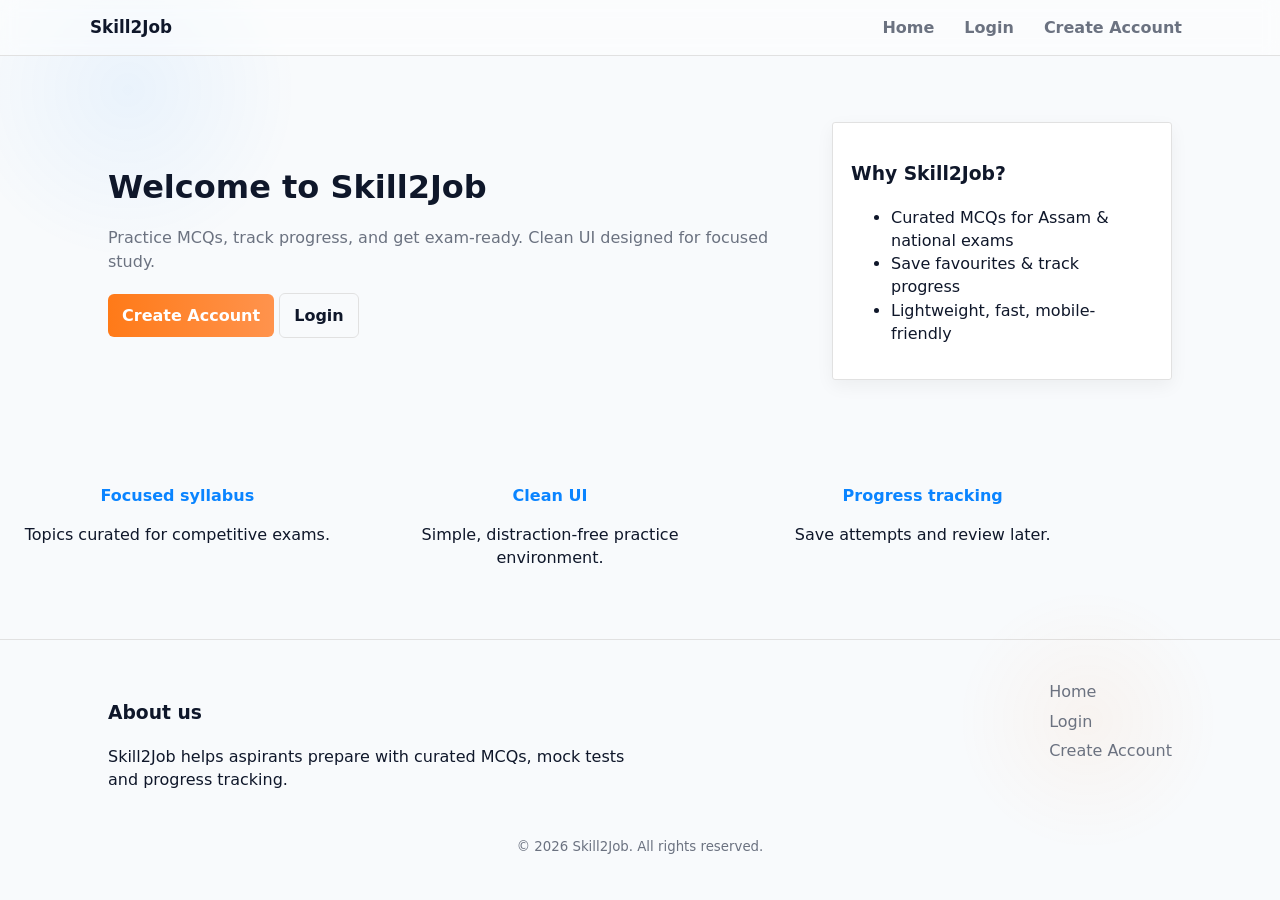
<file: index.html>
<!DOCTYPE html>
<html lang="en">
<head>
  <meta charset="utf-8" />
  <meta name="viewport" content="width=device-width,initial-scale=1" />
  <title>Skill2Job — Welcome</title>
  <link rel="stylesheet" href="style.css" />
</head>
<body>
  <!-- background layer (keeps page lively but header will blur it) -->
  <div class="page-bg"></div>

  <header class="site-header">
    <div class="container header-inner">
      <div class="brand">Skill2Job</div>
      <nav class="nav">
        <a href="index.html" class="nav-link">Home</a>
        <a href="login.html" class="nav-link">Login</a>
        <a href="signup.html" class="nav-link">Create Account</a>
      </nav>
    </div>
  </header>

  <main class="hero">
    <div class="container hero-inner">
      <div class="hero-left">
        <h1>Welcome to Skill2Job</h1>
        <p class="lead">
          Practice MCQs, track progress, and get exam-ready. Clean UI designed for focused study.
        </p>

        <div class="hero-actions">
          <a class="btn primary" href="signup.html">Create Account</a>
          <a class="btn outline" href="login.html">Login</a>
        </div>
      </div>

      <div class="hero-right">
        <div class="card info-card">
          <h3>Why Skill2Job?</h3>
          <ul>
            <li>Curated MCQs for Assam & national exams</li>
            <li>Save favourites & track progress</li>
            <li>Lightweight, fast, mobile-friendly</li>
          </ul>
        </div>
      </div>
    </div>
  </main>

  <section class="features container">
    <div class="feature">
      <h4>Focused syllabus</h4>
      <p>Topics curated for competitive exams.</p>
    </div>
    <div class="feature">
      <h4>Clean UI</h4>
      <p>Simple, distraction-free practice environment.</p>
    </div>
    <div class="feature">
      <h4>Progress tracking</h4>
      <p>Save attempts and review later.</p>
    </div>
  </section>

  <footer class="site-footer">
    <div class="container footer-inner">
      <div class="footer-about">
        <h3>About us</h3>
        <p>
          Skill2Job helps aspirants prepare with curated MCQs, mock tests and progress tracking.
        </p>
      </div>

      <div class="footer-links">
        <a href="index.html">Home</a>
        <a href="login.html">Login</a>
        <a href="signup.html">Create Account</a>
      </div>
    </div>

    <div class="footer-bottom container">
      <small>© <span id="year"></span> Skill2Job. All rights reserved.</small>
    </div>
  </footer>

  <script src="script.js"></script>
</body>
</html>
</file>
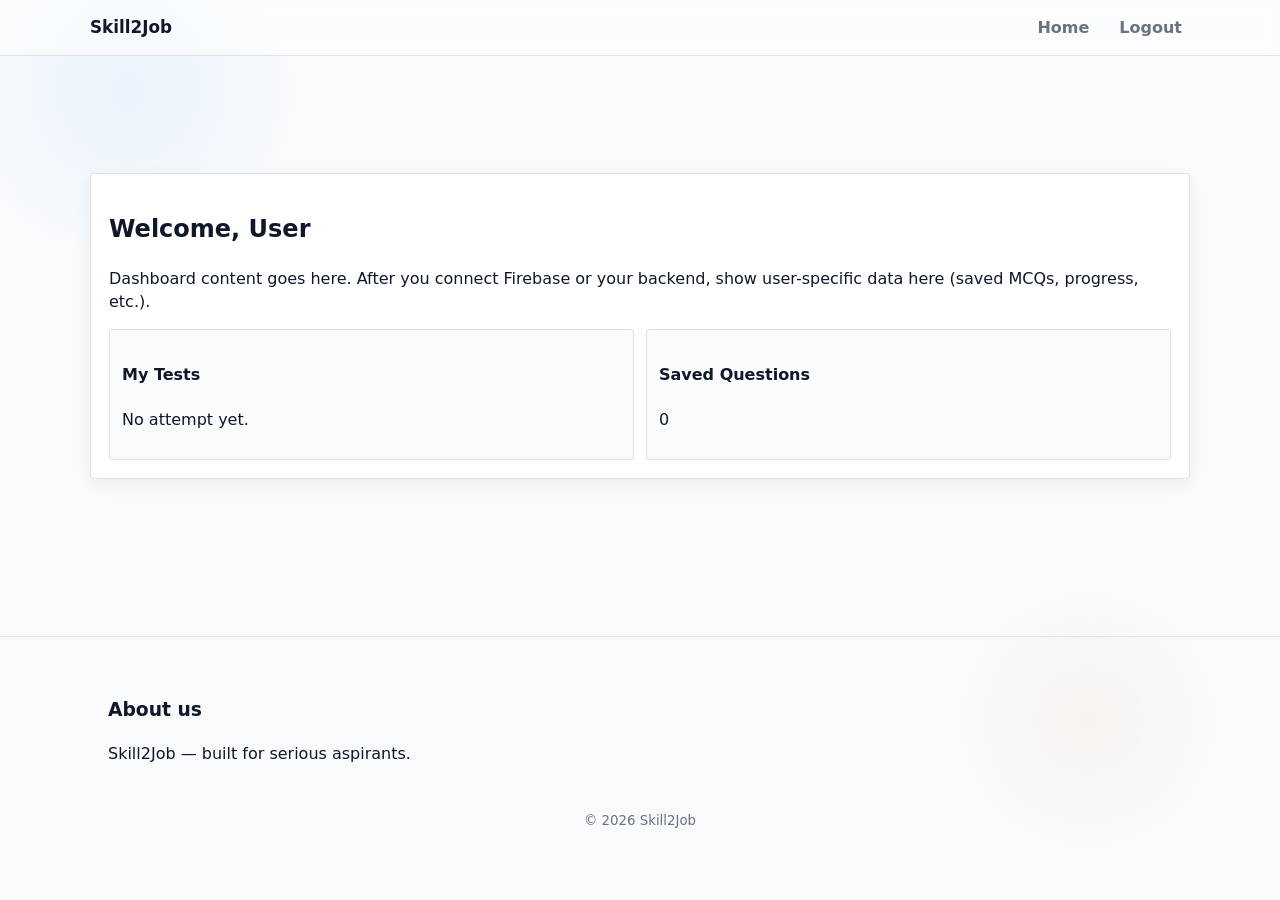
<file: dashboard.html>
<!DOCTYPE html>
<html lang="en">
<head>
  <meta charset="utf-8"/>
  <meta name="viewport" content="width=device-width,initial-scale=1"/>
  <title>Dashboard — Skill2Job</title>
  <link rel="stylesheet" href="style.css"/>
</head>
<body>
  <div class="page-bg"></div>

  <header class="site-header">
    <div class="container header-inner">
      <div class="brand">Skill2Job</div>
      <nav class="nav">
        <a href="index.html" class="nav-link">Home</a>
        <a href="#" class="nav-link" onclick="logoutFrontend(); return false;">Logout</a>
      </nav>
    </div>
  </header>

  <main class="container page-center">
    <div class="card dashboard-card">
      <h2 id="welcomeUser">Welcome, User</h2>
      <p>Dashboard content goes here. After you connect Firebase or your backend, show user-specific data here (saved MCQs, progress, etc.).</p>
      <div class="grid-2">
        <div class="dash-box">
          <h4>My Tests</h4>
          <p>No attempt yet.</p>
        </div>
        <div class="dash-box">
          <h4>Saved Questions</h4>
          <p>0</p>
        </div>
      </div>
    </div>
  </main>

  <footer class="site-footer simple">
    <div class="container footer-inner">
      <div class="footer-about">
        <h3>About us</h3>
        <p>Skill2Job — built for serious aspirants.</p>
      </div>
    </div>
    <div class="footer-bottom container">
      <small>© <span id="year4"></span> Skill2Job</small>
    </div>
  </footer>

  <script src="script.js"></script>
</body>
</html>
</file>
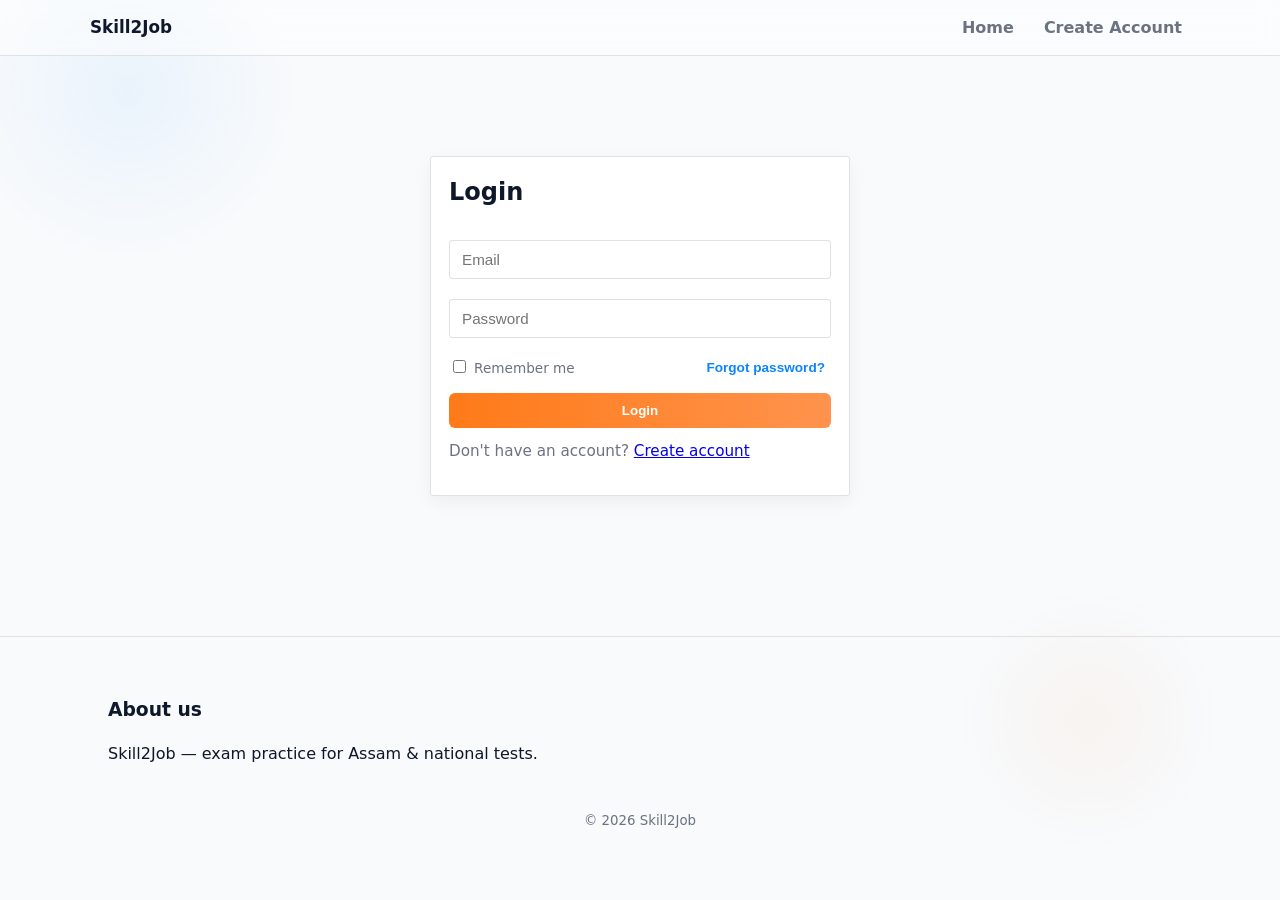
<file: login.html>
<!DOCTYPE html>
<html lang="en">
<head>
  <meta charset="utf-8" />
  <meta name="viewport" content="width=device-width,initial-scale=1" />
  <title>Login — Skill2Job</title>
  <link rel="stylesheet" href="style.css" />
</head>
<body>
  <div class="page-bg"></div>

  <header class="site-header">
    <div class="container header-inner">
      <div class="brand">Skill2Job</div>
      <nav class="nav">
        <a href="index.html" class="nav-link">Home</a>
        <a href="signup.html" class="nav-link">Create Account</a>
      </nav>
    </div>
  </header>

  <main class="container page-center">
    <div class="card login-card">
      <h2>Login</h2>

      <form id="loginForm" onsubmit="event.preventDefault(); loginFrontend();">
        <label for="loginEmail" class="sr-only">Email</label>
        <input id="loginEmail" type="email" placeholder="Email" required />

        <label for="loginPassword" class="sr-only">Password</label>
        <input id="loginPassword" type="password" placeholder="Password" required minlength="6" />

        <div class="row-between">
          <div class="remember-wrap">
            <input id="remember" type="checkbox" />
            <label for="remember" class="small"> Remember me</label>
          </div>
          <button type="button" class="link-btn small" onclick="forgotPasswordFrontend();">Forgot password?</button>
        </div>

        <button class="btn primary full" type="submit">Login</button>

        <!-- optional google sign-in button (remove if you don't want) -->
        <!-- <button type="button" class="btn google full" onclick="googleLoginFrontend();">Login with Google</button> -->

        <p class="muted">Don't have an account? <a href="signup.html">Create account</a></p>
      </form>
    </div>
  </main>

  <footer class="site-footer simple">
    <div class="container footer-inner">
      <div class="footer-about">
        <h3>About us</h3>
        <p>Skill2Job — exam practice for Assam & national tests.</p>
      </div>
    </div>
    <div class="footer-bottom container">
      <small>© <span id="year2"></span> Skill2Job</small>
    </div>
  </footer>

  <script src="script.js"></script>
</body>
</html>
</file>
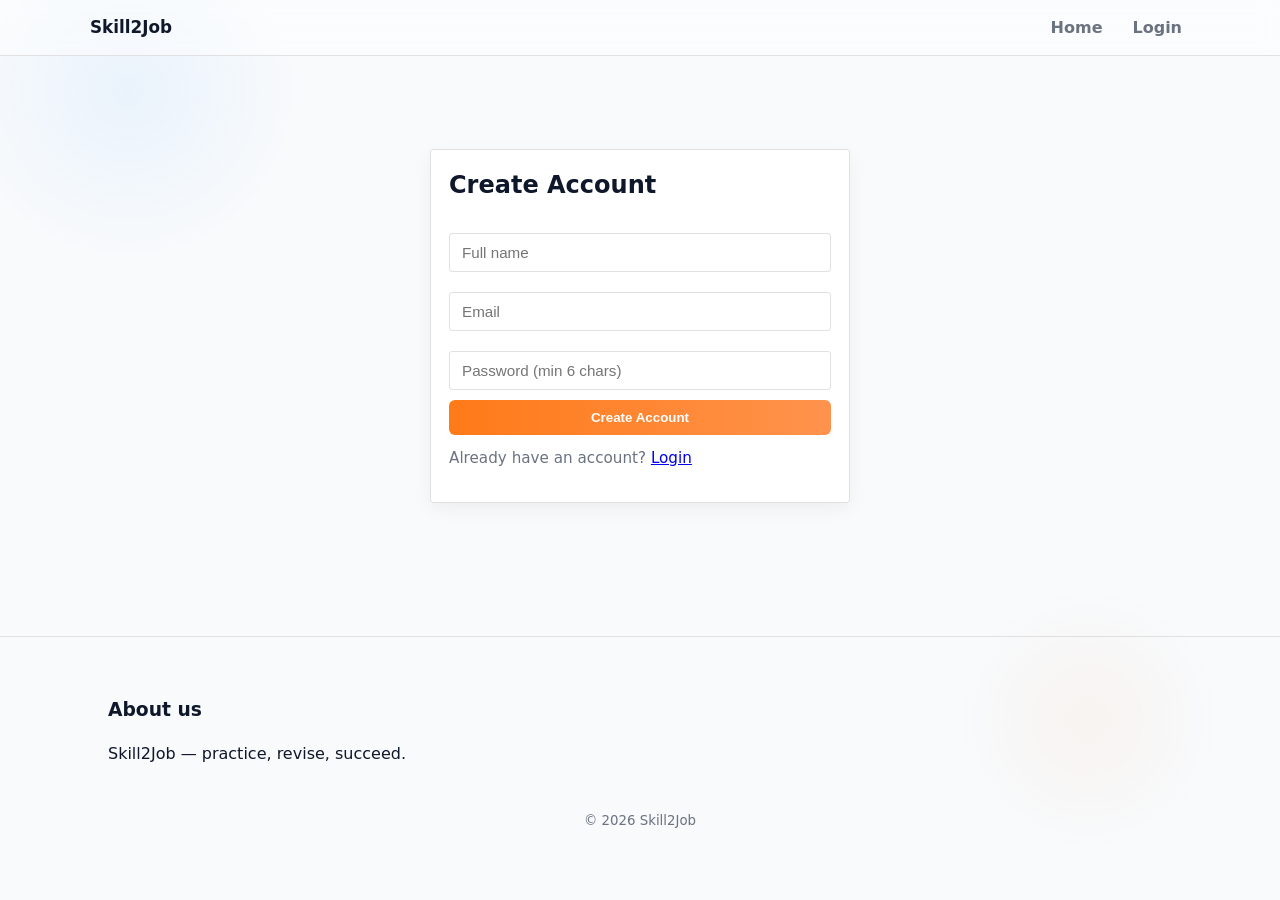
<file: signup.html>
<!DOCTYPE html>
<html lang="en">
<head>
  <meta charset="utf-8" />
  <meta name="viewport" content="width=device-width,initial-scale=1" />
  <title>Create Account — Skill2Job</title>
  <link rel="stylesheet" href="style.css" />
</head>
<body>
  <div class="page-bg"></div>

  <header class="site-header">
    <div class="container header-inner">
      <div class="brand">Skill2Job</div>
      <nav class="nav">
        <a href="index.html" class="nav-link">Home</a>
        <a href="login.html" class="nav-link">Login</a>
      </nav>
    </div>
  </header>

  <main class="container page-center">
    <div class="card login-card">
      <h2>Create Account</h2>

      <form id="signupForm" onsubmit="event.preventDefault(); signupFrontend();">
        <input id="signupName" type="text" placeholder="Full name" required />

        <input id="signupEmail" type="email" placeholder="Email" required />

        <input id="signupPassword" type="password" placeholder="Password (min 6 chars)" required minlength="6" />

        <button class="btn primary full" type="submit">Create Account</button>

        <p class="muted">Already have an account? <a href="login.html">Login</a></p>
      </form>
    </div>
  </main>

  <footer class="site-footer simple">
    <div class="container footer-inner">
      <div class="footer-about">
        <h3>About us</h3>
        <p>Skill2Job — practice, revise, succeed.</p>
      </div>
    </div>
    <div class="footer-bottom container">
      <small>© <span id="year3"></span> Skill2Job</small>
    </div>
  </footer>

  <script src="script.js"></script>
</body>
</html>
</file>
<file: style.css>
/* style.css — consistent root variables + subtle colorful background
   - white/light-grey content cards
   - 1px grey borders, 3px radius (as requested)
   - header uses transparent + backdrop blur for hazy effect
   - responsive for desktop & mobile
*/

:root{
  --bg-gradient-1: linear-gradient(120deg, #f6fbff 0%, #fff7f9 100%); /* faint */
  --page-bg-color: #f8fafc; /* overall page background fallback */
  --card-bg: #ffffff; /* card background (white) */
  --muted-bg: #fafbfc; /* very light grey used for subtle areas */
  --border: #e1e1e1; /* 1px border color */
  --text: #0f172a; /* main text */
  --muted-text: #6b7280;
  --accent: #0a84ff; /* primary accent */
  --accent-2: #ff7a18; /* secondary accent used for CTA */
  --radius: 3px; /* consistent radius */
  --header-blur: 8px;
  --container-max: 1100px;
  --gap: 18px;
  --shadow: 0 6px 18px rgba(12, 15, 20, 0.05);
  --mobile-break: 860px;
}

/* base */
*{box-sizing:border-box}
html,body{height:100%}
body{
  margin:0;
  font-family: Inter, system-ui, -apple-system, "Segoe UI", Roboto, "Helvetica Neue", Arial, sans-serif;
  background: var(--page-bg-color);
  color:var(--text);
  -webkit-font-smoothing:antialiased;
  -moz-osx-font-smoothing:grayscale;
  line-height:1.45;
  min-height:100vh;
  position:relative;
}

/* subtle decorative background — not a colored container */
.page-bg{
  position:fixed;
  inset:0;
  background: radial-gradient( circle at 10% 10%, rgba(10,132,255,0.06) 0%, transparent 12%),
              radial-gradient( circle at 85% 80%, rgba(255,122,24,0.05) 0%, transparent 10% );
  z-index:0;
  pointer-events:none;
}

/* container utility */
.container{width:90%;max-width:var(--container-max);margin:0 auto;padding:18px;position:relative;z-index:1}

/* header — transparent with blur so background looks hazy behind it */
.site-header{
  position:sticky;
  top:0;
  z-index:50;
  background: rgba(255,255,255,0.45); /* semi-transparent white so underlying color shows */
  backdrop-filter: blur(var(--header-blur));
  -webkit-backdrop-filter: blur(var(--header-blur));
  border-bottom: 1px solid var(--border);
}

/* header inner layout */
.header-inner{display:flex;align-items:center;justify-content:space-between;padding:10px 0}
.brand{font-weight:700;font-size:1.05rem;color:var(--text)}
.nav{display:flex;gap:14px}
.nav a{color:var(--muted-text);text-decoration:none;font-weight:600;padding:6px 8px;border-radius:var(--radius)}
.nav a:hover{color:var(--text);background:transparent}

/* hero */
.hero{padding:48px 0}
.hero-inner{display:flex;gap:32px;align-items:center;justify-content:space-between}
.hero-left{flex:1}
.hero-right{flex:0 0 340px}
h1{font-size:2rem;margin:0 0 10px}
.lead{color:var(--muted-text);margin-bottom:20px}

/* features row */
.features{display:flex;gap:18px;margin:24px 0;padding:0}
.feature{flex:1;background:transparent;padding:14px;border-radius:var(--radius);text-align:center}
.feature h4{margin:0 0 8px;color:var(--accent)}

/* cards — white or very light grey as requested */
.card{
  background:var(--card-bg);
  border:1px solid var(--border);
  border-radius:var(--radius);
  padding:18px;
  box-shadow:var(--shadow);
}

/* login/signup card specifics */
.page-center{display:flex;align-items:center;justify-content:center;min-height:60vh;padding:40px 0}
.login-card{width:100%;max-width:420px}
.login-card h2{margin-top:0}

/* inputs: white or very light grey, 1px border, radius 3px */
input[type="text"],input[type="email"],input[type="password"],textarea,select{
  width:100%;
  padding:10px 12px;
  margin:10px 0;
  border:1px solid var(--border);
  border-radius:var(--radius);
  background:var(--card-bg);
  font-size:0.95rem;
  color:var(--text);
}

/* small layout helpers */
.row-between{display:flex;align-items:center;justify-content:space-between;margin:6px 0 12px}
.small{font-size:0.85rem;color:var(--muted-text)}
.muted{color:var(--muted-text);font-size:0.95rem;margin-top:12px}
.sr-only{position:absolute;width:1px;height:1px;padding:0;margin:-1px;overflow:hidden;clip:rect(0,0,0,0);white-space:nowrap;border:0}

/* buttons — keep colorful CTA but card background stays white/light */
.btn{display:inline-block;padding:10px 14px;border-radius:6px;text-decoration:none;border:none;cursor:pointer;font-weight:700}
.btn.full{width:100%}
.btn.primary{background:linear-gradient(90deg,var(--accent-2),#ff934d);color:white;border-radius:6px}
.btn.primary:hover{opacity:0.95}
.btn.outline{background:transparent;border:1px solid var(--border);color:var(--text);border-radius:6px}

/* thin grey outline buttons e.g. small links */
.link-btn{background:none;border:none;color:var(--accent);cursor:pointer;padding:6px;font-weight:700}

/* footer — light, consistent border */
.site-footer{
  background:transparent;
  border-top:1px solid var(--border);
  padding:22px 0;
  margin-top:40px;
}

/* footer inner layout */
.footer-inner{display:flex;gap:24px;align-items:flex-start;justify-content:space-between;flex-wrap:wrap}
.footer-about{max-width:520px}
.footer-links a{display:block;color:var(--muted-text);text-decoration:none;margin-bottom:6px}
.footer-bottom{display:flex;justify-content:center;padding-top:12px;color:var(--muted-text)}

/* dashboard grid */
.grid-2{display:grid;grid-template-columns:1fr 1fr;gap:12px;margin-top:14px}
.dash-box{background:var(--muted-bg);padding:12px;border-radius:var(--radius);border:1px solid var(--border)}

/* responsive */
@media (max-width:900px){
  .hero-inner{flex-direction:column-reverse;gap:20px}
  .hero-right{width:100%}
  .features{flex-direction:column}
  .grid-2{grid-template-columns:1fr}
  .header-inner{padding:10px}
  .container{padding-left:14px;padding-right:14px}
}

/* extra small screens */
@media (max-width:480px){
  h1{font-size:1.4rem}
  .brand{font-size:1rem}
  .login-card{padding:16px}
  input[type="text"],input[type="email"],input[type="password"]{padding:10px}
}
</file>
